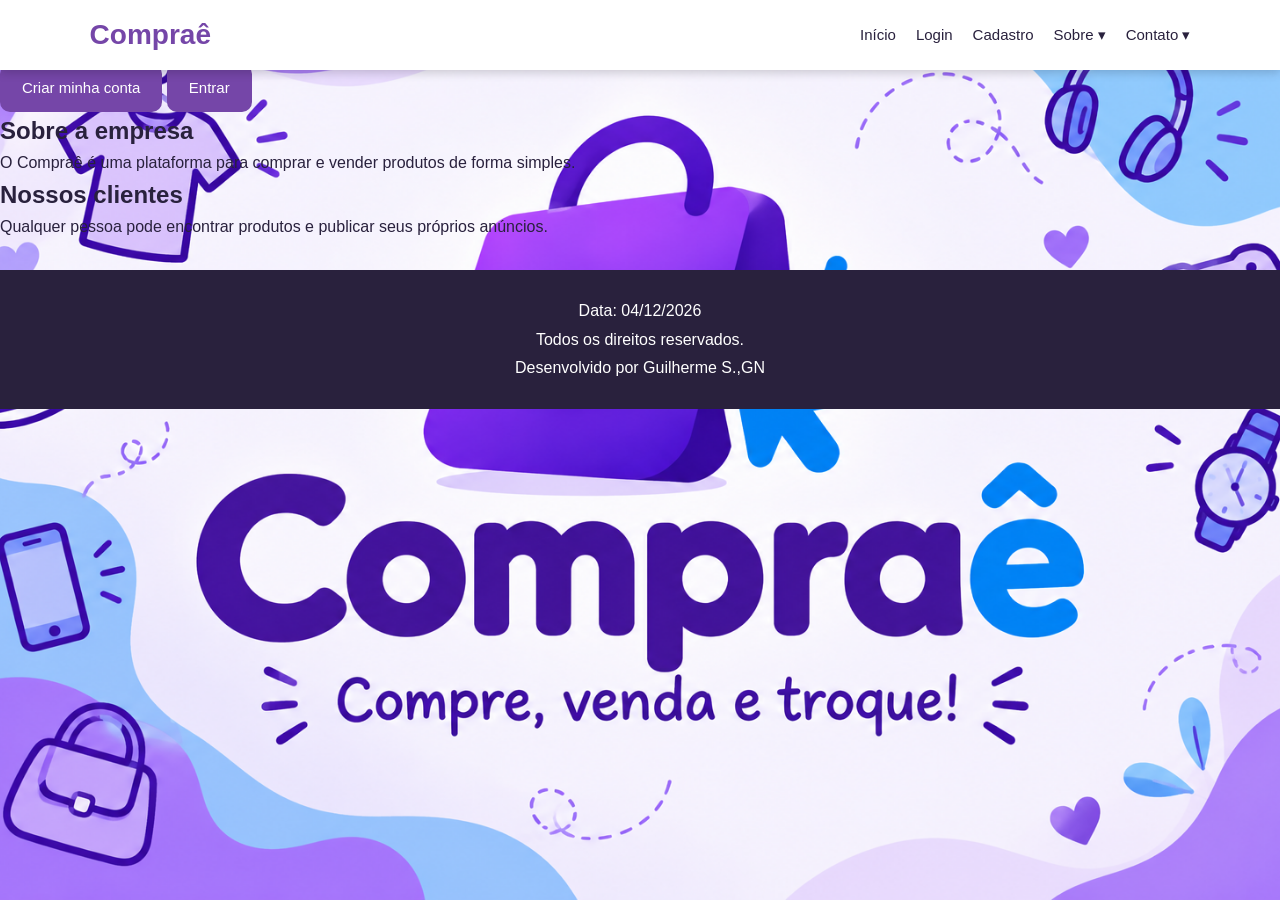
<file: index.html>
<!DOCTYPE html>
<html lang="pt-BR">
<head>
    <meta charset="UTF-8">
    <meta name="viewport" content="width=device-width, initial-scale=1.0">
    <title>Compraê</title>
    <link rel="stylesheet" href="style.css">
</head>

<body>

<header>
    <div class="logo">Compraê</div>

    <nav>
        <a href="index.html">Início</a>
        <a href="login.html">Login</a>
        <a href="cadastro.html">Cadastro</a>

        <div class="menu">
            <button type="button" id="btn-sobre">Sobre ▾</button>

            <div id="menu-vertical-sobre" class="submenu">
                <a href="#empresa">Empresa</a>
                <a href="#clientes">Clientes</a>
            </div>
        </div>

        <div class="menu">
            <button type="button" id="btn-contato">Contato ▾</button>

            <div id="menu-vertical-contato" class="submenu">
                <a href="#" id="linkTelefone">Telefones</a>
                <a href="mailto:contato@comprae.com">Email</a>
            </div>
        </div>
    </nav>
</header>

<main class="inicio-main">

    <section class="hero">
        <div class="hero-content">
            <h1>Compraê</h1>

            <p>
                Compre, venda e encontre produtos de forma fácil e rápida.
            </p>

            <div class="hero-botoes">
                <a href="cadastro.html" class="botao">
                    Criar minha conta
                </a>

                <a href="login.html" class="botao">
                    Entrar
                </a>
            </div>
        </div>
    </section>

    <section id="empresa" class="secao">
        <h2>Sobre a empresa</h2>

        <p>
            O Compraê é uma plataforma para comprar e vender produtos de forma simples.
        </p>
    </section>

    <section id="clientes" class="secao">
        <h2>Nossos clientes</h2>

        <p>
            Qualquer pessoa pode encontrar produtos e publicar seus próprios anúncios.
        </p>
    </section>

</main>

<footer>
    <p id="dataAtual"></p>
    <p>Todos os direitos reservados.</p>
    <p>Desenvolvido por Guilherme S.,GN</p>
</footer>

<script src="script.js"></script>

</body>
</html>
</file>
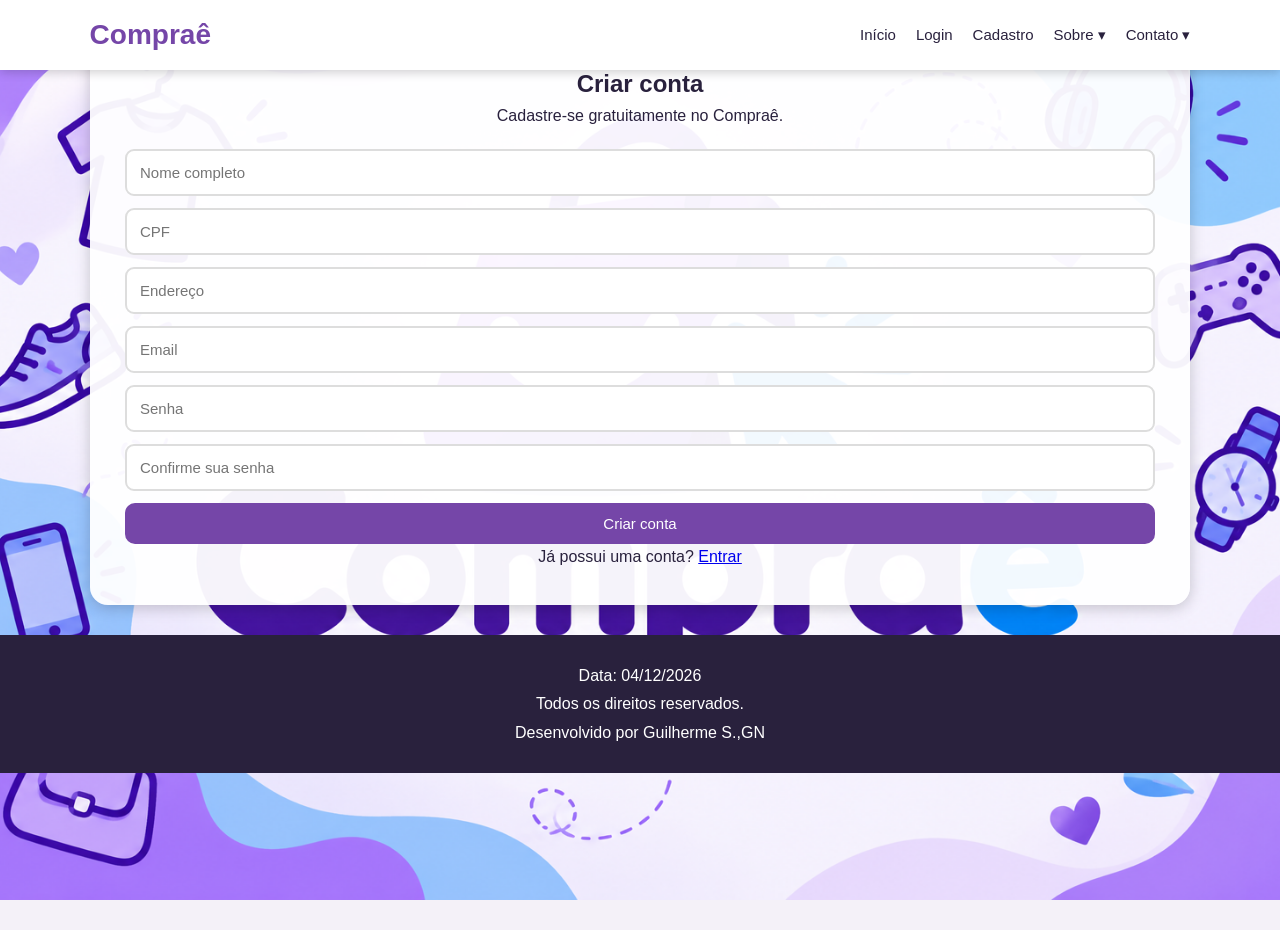
<file: cadastro.html>
<!DOCTYPE html>
<html lang="pt-BR">
<head>
    <meta charset="UTF-8">
    <meta name="viewport" content="width=device-width, initial-scale=1.0">
    <title>Cadastro - Compraê</title>
    <link rel="stylesheet" href="style.css">
</head>
<body>

<header>
    <div class="logo">Compraê</div>

    <nav>
        <a href="index.html">Início</a>
        <a href="login.html">Login</a>
        <a href="cadastro.html">Cadastro</a>

        <div class="menu">
            <button type="button" id="btn-sobre">Sobre ▾</button>
            <div id="menu-vertical-sobre" class="submenu">
                <a href="index.html#empresa">Empresa</a>
                <a href="index.html#clientes">Clientes</a>
            </div>
        </div>

        <div class="menu">
            <button type="button" id="btn-contato">Contato ▾</button>
            <div id="menu-vertical-contato" class="submenu">
                <a href="#" id="linkTelefone">Telefones</a>
                <a href="mailto:contato@comprae.com">Email</a>
            </div>
        </div>
    </nav>
</header>

<main class="pagina-form">

    <section class="formulario">

        <h1>Criar conta</h1>

        <p>Cadastre-se gratuitamente no Compraê.</p>

        <form id="formCadastro">

            <input type="text" id="nomeCadastro" placeholder="Nome completo" required>

            <input type="text" id="cpfCadastro" placeholder="CPF" required>

            <input type="text" id="enderecoCadastro" placeholder="Endereço" required>

            <input type="email" id="emailCadastro" placeholder="Email" required>

            <input type="password" id="senhaCadastro" placeholder="Senha" required>

            <input type="password" id="confirmarSenha" placeholder="Confirme sua senha" required>

            <button type="submit" class="botao">
                Criar conta
            </button>

        </form>

        <p id="mensagemCadastro"></p>

        <p>
            Já possui uma conta?
            <a href="login.html">Entrar</a>
        </p>

    </section>

</main>

<footer>
    <p id="dataAtual"></p>
    <p>Todos os direitos reservados.</p>
    <p>Desenvolvido por Guilherme S.,GN</p>
</footer>

<script src="script.js"></script>

</body>
</html>
</file>
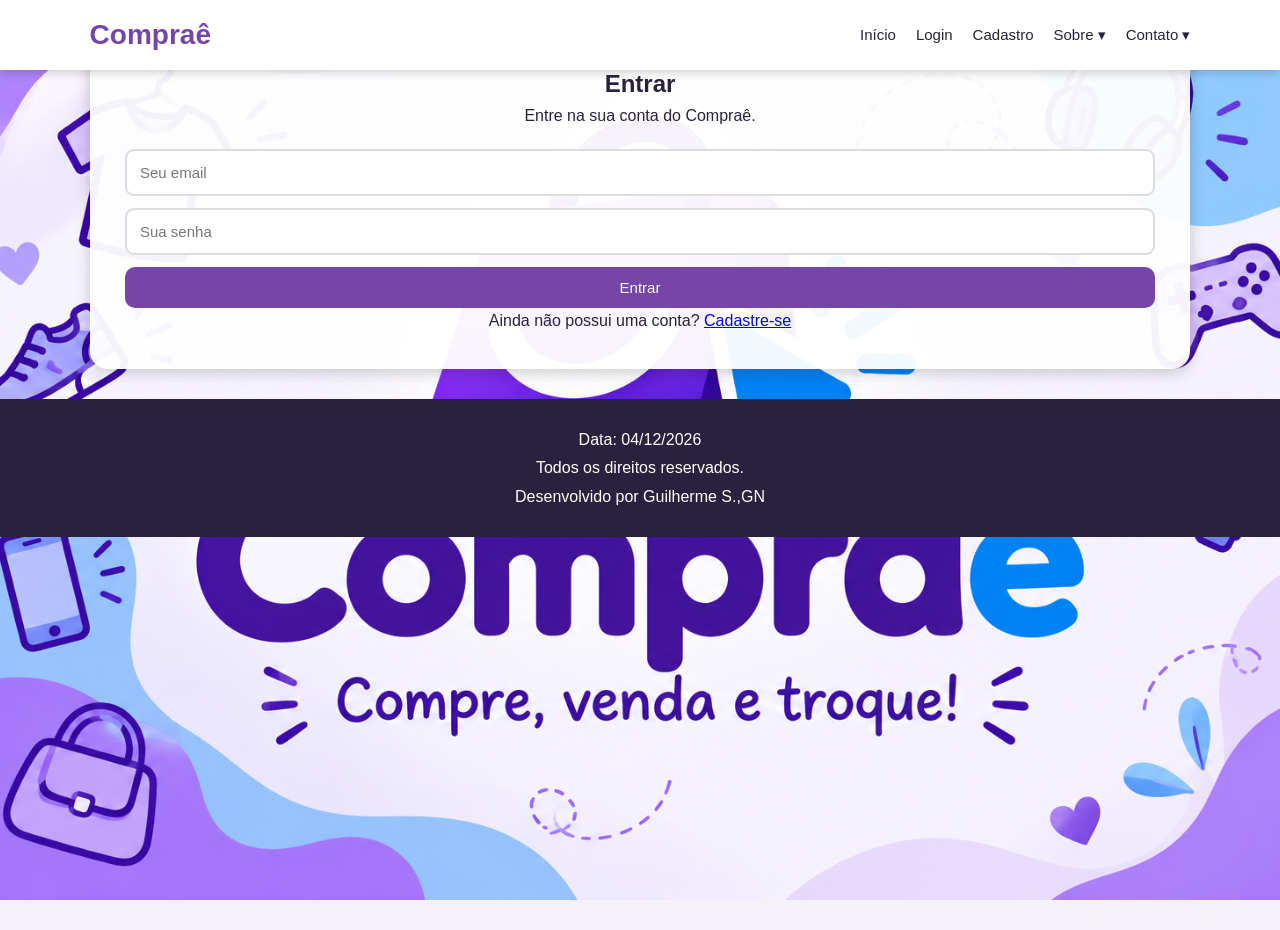
<file: login.html>
<!DOCTYPE html>
<html lang="pt-BR">
<head>
    <meta charset="UTF-8">
    <meta name="viewport" content="width=device-width, initial-scale=1.0">
    <title>Login - Compraê</title>
    <link rel="stylesheet" href="style.css">
</head>
<body>
    <header>
        <div class="logo">Compraê</div>
        <nav>
            <a href="index.html">Início</a>
            <a href="login.html">Login</a>
            <a href="cadastro.html">Cadastro</a>
            <div class="menu">
                <button id="btnSobre">Sobre ▾</button>
                <div class="submenu" id="menuSobre">
                    <a href="index.html#empresa">Empresa</a>
                    <a href="index.html#clientes">Clientes</a>
                </div>
            </div>
            <div class="menu">
                <button id="btnContato">Contato ▾</button>
                <div class="submenu" id="menuContato">
                    <a href="#" id="telefone">Telefones</a>
                    <a href="mailto:contato@comprae.com">Email</a>
                </div>
            </div>
        </nav>
    </header>

    <main class="pagina-form">
        <section class="formulario">
            <h1>Entrar</h1>
            <p>Entre na sua conta do Compraê.</p>

            <form id="formLogin">
                <input type="email" id="emailLogin" placeholder="Seu email" required>
                <input type="password" id="senhaLogin" placeholder="Sua senha" required>
                <button type="submit" class="botao">Entrar</button>
            </form>

            <p id="mensagemLogin"></p>
            <p>Ainda não possui uma conta? <a href="cadastro.html">Cadastre-se</a></p>
        </section>
    </main>

    <footer>
        <p id="dataAtual"></p>
        <p>Todos os direitos reservados.</p>
        <p>Desenvolvido por Guilherme S.,GN</p>
    </footer>

    <script src="script.js"></script>
</body>
</html>
</file>
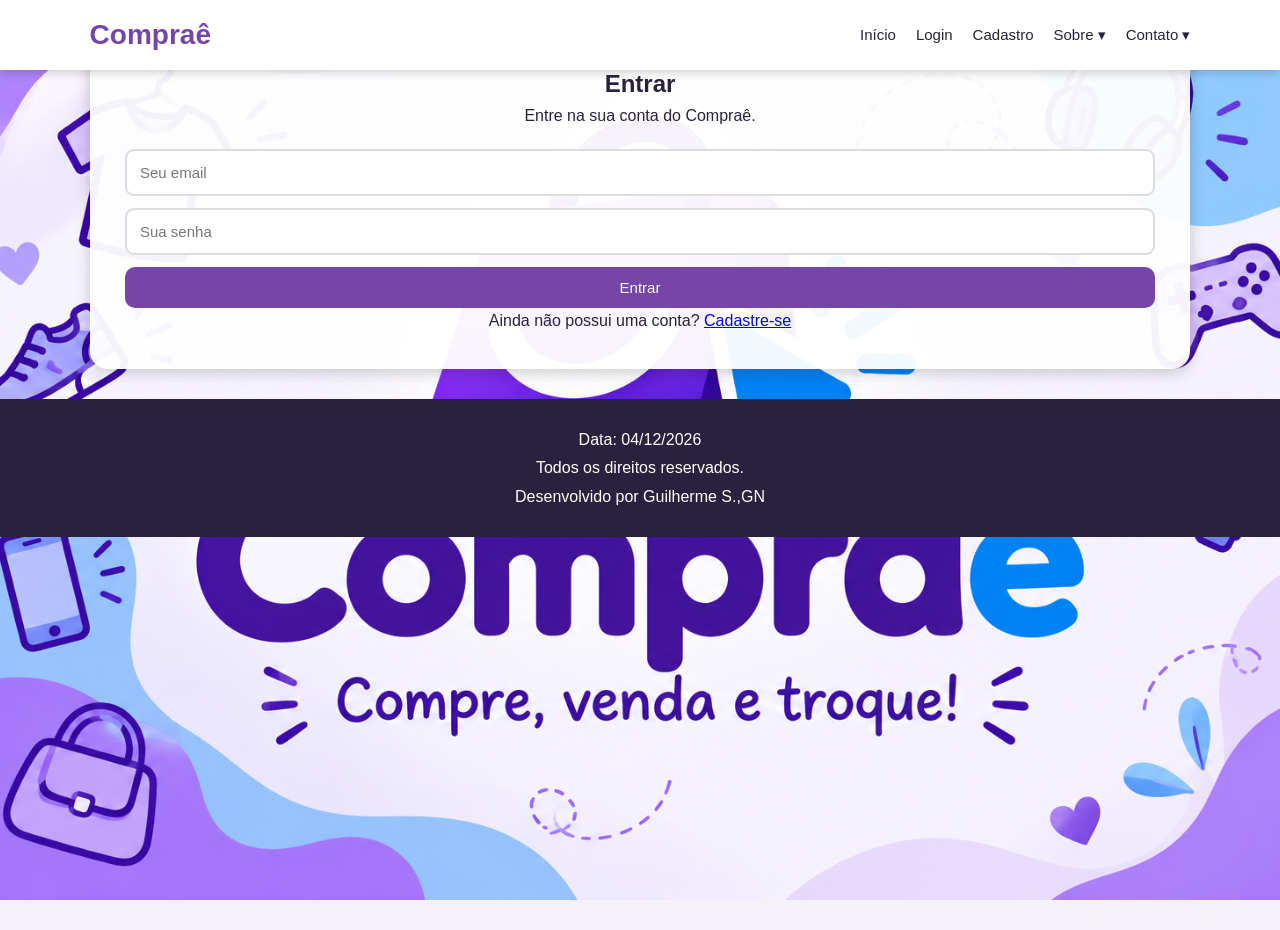
<file: site.html>
<!DOCTYPE html>
<html lang="pt-BR">
<head>
    <meta charset="UTF-8">
    <meta name="viewport" content="width=device-width, initial-scale=1.0">
    <title>Compraê - Produtos</title>
    <link rel="stylesheet" href="style.css">
</head>
<body>
    <header>
        <div class="logo">Compraê</div>
        <nav>
            <a href="site.html">Produtos</a>
            <a href="index.html">Início</a>

            <div class="menu">
                <button id="btnSobre">Sobre ▾</button>
                <div id="menuSobre" class="submenu">
                    <a href="index.html#empresa">Empresa</a>
                    <a href="index.html#clientes">Clientes</a>
                </div>
            </div>

            <div class="menu">
                <button id="btnContato">Contato ▾</button>
                <div id="menuContato" class="submenu">
                    <a href="#" id="telefone">Telefones</a>
                    <a href="mailto:contato@comprae.com">Email</a>
                </div>
            </div>

            <button id="botaoSair" class="botao-sair">Sair</button>
        </nav>
    </header>

    <main class="site-main">
        <section class="boas-vindas">
            <h1>Olá, <span id="nomeUsuario"></span>!</h1>
            <p>Encontre produtos ou publique seu próprio anúncio.</p>
        </section>

        <section class="formulario">
            <h2>Publicar produto</h2>

            <form id="formProduto">
                <input type="text" id="nomeProduto" placeholder="Nome do produto" required>

                <input type="number" id="precoProduto" placeholder="Preço" step="0.01" min="0" required>

                <select id="tipoProduto" required>
                    <option value="">Escolha uma categoria</option>
                    <option value="Eletrônicos">Eletrônicos</option>
                    <option value="Celulares">Celulares</option>
                    <option value="Móveis">Móveis</option>
                    <option value="Esportes">Esportes</option>
                    <option value="Games">Games</option>
                    <option value="Roupas">Roupas</option>
                    <option value="Outros">Outros</option>
                </select>

                <input type="file" id="imagemProduto" accept="image/*" required>

                <button type="submit" class="botao">Publicar produto</button>
            </form>

            <p id="mensagemProduto"></p>
        </section>

        <section class="produtos">
            <h2>Produtos anunciados</h2>

            <input type="search" id="buscaProdutos" placeholder="Pesquisar produto...">

            <div id="listaProdutos" class="lista-produtos"></div>
        </section>
    </main>

    <footer>
        <p id="dataAtual"></p>
        <p>Todos os direitos reservados.</p>
        <p>Desenvolvido por Guilherme S., GN</p>
    </footer>

    <script src="script.js"></script>
</body>
</html>
</file>
<file: style.css>
* {
    box-sizing: border-box;
    margin: 0;
    padding: 0;
}

body {
    font-family: Arial, sans-serif;
    color: #29213d;
    line-height: 1.6;
    min-height: 100vh;
    background: #f4f1f8 url("comprae.png") center/cover fixed no-repeat;
}

header {
    position: fixed;
    top: 0;
    left: 0;
    width: 100%;
    min-height: 70px;
    background: #ffffff;
    display: flex;
    align-items: center;
    justify-content: space-between;
    padding: 10px 7%;
    box-shadow: 0 2px 10px #0003;
    z-index: 1000;
}

.logo {
    font-size: 28px;
    font-weight: bold;
    color: #7546a8;
}

nav {
    display: flex;
    align-items: center;
    gap: 20px;
    flex-wrap: wrap;
}

nav a,
nav button {
    border: 0;
    background: none;
    text-decoration: none;
    color: #29213d;
    font-size: 15px;
    cursor: pointer;
}

nav a:hover,
nav button:hover {
    color: #7546a8;
}

.menu {
    position: relative;
}

.submenu {
    display: none;
    position: absolute;
    top: 32px;
    left: 0;
    background: #ffffff;
    min-width: 150px;
    padding: 10px;
    border-radius: 8px;
    box-shadow: 0 4px 15px #0003;
    z-index: 2000;
}

.submenu.ativo {
    display: block;
}

.submenu a {
    display: block;
    padding: 8px;
}

.submenu a:hover {
    background: #f1eafa;
    color: #7546a8;
}

.botao-sair {
    background: #d9534f !important;
    color: #ffffff !important;
    padding: 9px 15px !important;
    border-radius: 8px !important;
}

.botao-sair:hover {
    background: #c0392b !important;
}

.site-main {
    min-height: 100vh;
    padding: 110px 7% 40px;
}

.boas-vindas,
.formulario,
.produtos {
    max-width: 1100px;
    margin: 30px auto;
    padding: 35px;
    background: #fffffff2;
    border-radius: 18px;
    box-shadow: 0 3px 15px #0003;
}

.boas-vindas {
    text-align: center;
}

.boas-vindas h1 {
    color: #7546a8;
    margin-bottom: 8px;
}

.formulario {
    text-align: center;
}

.formulario h2,
.produtos h2 {
    color: #7546a8;
    margin-bottom: 15px;
}

.formulario form {
    display: flex;
    flex-direction: column;
    gap: 12px;
    margin-top: 20px;
}

.formulario input,
.formulario select,
.produtos > input {
    width: 100%;
    padding: 13px;
    border: 2px solid #ddd;
    border-radius: 9px;
    font-size: 15px;
}

.formulario input:focus,
.formulario select:focus,
.produtos > input:focus {
    outline: none;
    border-color: #7546a8;
}

.botao {
    display: inline-block;
    background: #7546a8;
    color: #ffffff;
    border: 0;
    border-radius: 10px;
    padding: 12px 22px;
    text-decoration: none;
    cursor: pointer;
    font-size: 15px;
}

.botao:hover {
    background: #63358f;
}

.produtos {
    max-width: 1100px;
}

.produtos > input {
    margin: 20px 0;
}

.lista-produtos {
    display: grid;
    grid-template-columns: repeat(auto-fit, minmax(240px, 1fr));
    gap: 20px;
}

.produto-card {
    overflow: hidden;
    background: #ffffff;
    border-radius: 15px;
    box-shadow: 0 3px 12px #0003;
    transition: transform 0.2s;
}

.produto-card:hover {
    transform: translateY(-4px);
}

.produto-card img {
    width: 100%;
    height: 230px;
    object-fit: cover;
    display: block;
}

.produto-info {
    padding: 18px;
}

.produto-info h3 {
    margin: 7px 0;
    color: #29213d;
}

.categoria {
    font-size: 13px;
    color: #7546a8;
    font-weight: bold;
}

.preco {
    font-size: 22px;
    font-weight: bold;
    color: #7546a8;
    margin: 8px 0;
}

.botoes-produto {
    display: flex;
    gap: 8px;
    flex-wrap: wrap;
    margin-top: 15px;
}

.botoes-produto button {
    flex: 1;
}

.botao-favorito {
    background: #9d7abd;
}

.botao-favorito:hover {
    background: #7546a8;
}

.botao-excluir {
    width: 100%;
    background: #d9534f;
    color: #ffffff;
    border: 0;
    border-radius: 10px;
    padding: 12px 22px;
    cursor: pointer;
    font-size: 15px;
}

.botao-excluir:hover {
    background: #c0392b;
}

.produto-vendido {
    background: #888 !important;
    cursor: not-allowed !important;
}

footer {
    text-align: center;
    background: #29213d;
    color: #ffffff;
    padding: 25px;
    margin-top: 30px;
}

footer p {
    margin: 3px;
}

/* JANELA DE PAGAMENTO */

.janela-pagamento {
    position: fixed;
    inset: 0;
    width: 100%;
    height: 100%;
    background: rgba(0, 0, 0, 0.65);
    display: flex;
    align-items: center;
    justify-content: center;
    padding: 20px;
    z-index: 9999;
}

.caixa-pagamento {
    position: relative;
    width: 100%;
    max-width: 450px;
    background: #ffffff;
    border-radius: 18px;
    padding: 30px;
    box-shadow: 0 10px 40px #0007;
    text-align: center;
}

.caixa-pagamento h2 {
    color: #7546a8;
    font-size: 25px;
    margin-bottom: 15px;
}

.caixa-pagamento h3 {
    color: #29213d;
    margin: 8px 0;
}

.texto-produto {
    color: #666;
}

.valor-pagamento {
    font-size: 27px;
    font-weight: bold;
    color: #7546a8;
    margin: 10px 0 20px;
}

.fechar-pagamento {
    position: absolute;
    top: 10px;
    right: 15px;
    width: 35px;
    height: 35px;
    border: 0;
    background: transparent;
    color: #555;
    font-size: 28px;
    cursor: pointer;
}

.fechar-pagamento:hover {
    color: #d9534f;
}

.opcao-pagamento {
    width: 100%;
    padding: 14px;
    margin-top: 10px;
    border: 2px solid #7546a8;
    border-radius: 9px;
    background: #ffffff;
    color: #29213d;
    font-size: 16px;
    cursor: pointer;
    transition: 0.2s;
}

.opcao-pagamento:hover {
    background: #7546a8;
    color: #ffffff;
}

.opcao-pagamento span {
    margin-right: 8px;
}

@media (max-width: 700px) {
    header {
        height: auto;
        padding: 12px 5%;
        flex-direction: column;
        gap: 10px;
    }

    nav {
        gap: 10px;
        justify-content: center;
    }

    .site-main {
        padding: 140px 10px 30px;
    }

    .boas-vindas,
    .formulario,
    .produtos {
        margin: 20px 10px;
        padding: 25px;
    }

    .lista-produtos {
        grid-template-columns: 1fr;
    }

    .produto-card img {
        height: 250px;
    }

    .caixa-pagamento {
        padding: 25px 20px;
    }
}
</file>
